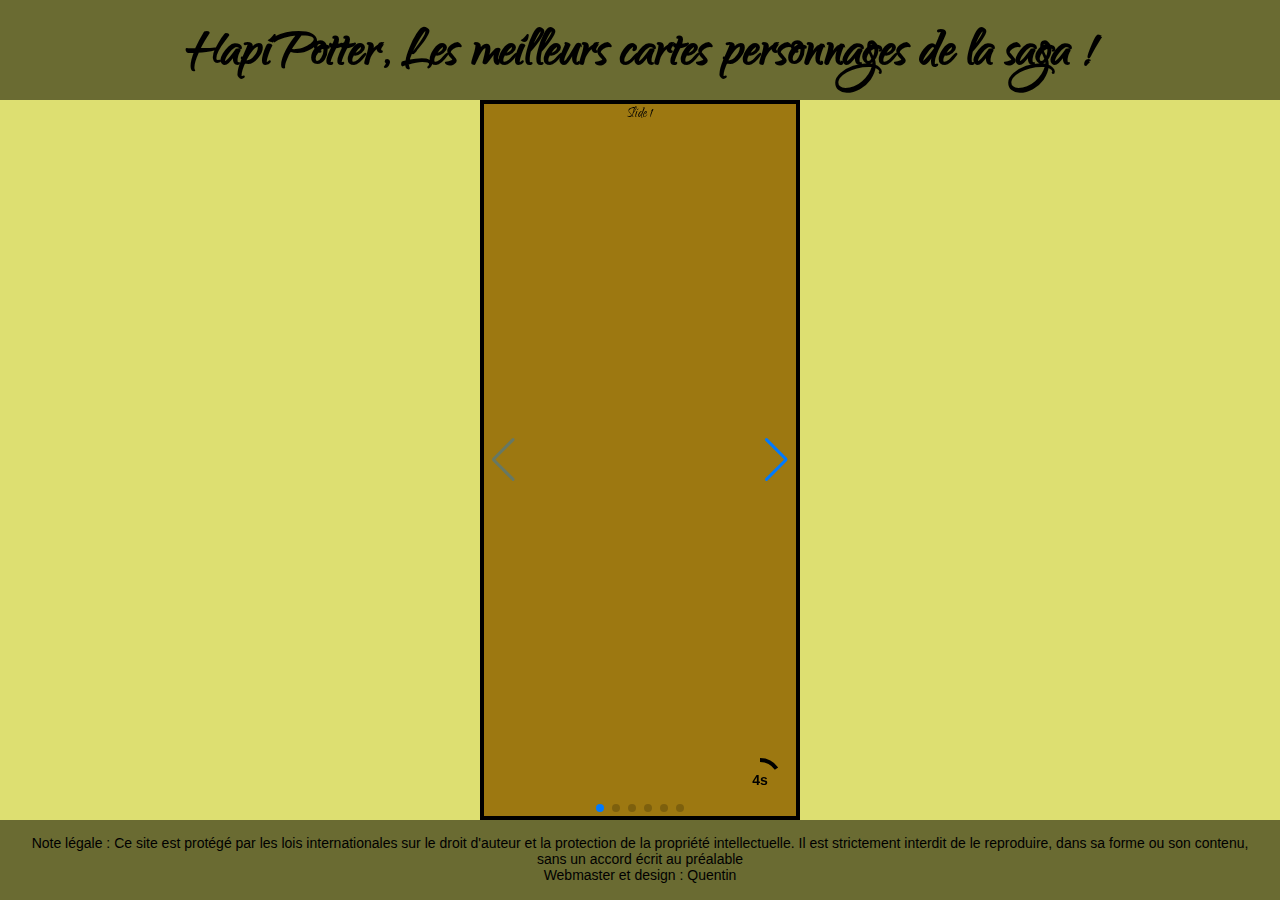
<file: Javascriptex3/index3.html>
<html>
        <head>
            <meta charset="utf-8">
            <meta name="viewport" content="width=device-width, initial-scale=1, minimum-scale=1, maximum-scale=1" />
            <title>HapiPotter</title>
            <link rel="icon" href="" />
            <link rel="stylesheet" href="StyleJava2.css">
            <link rel="stylesheet" href="https://cdn.jsdelivr.net/npm/swiper@11/swiper-bundle.min.css" />
            <link href="https://fonts.googleapis.com/css2?family=Qwigley&display=swap" rel="stylesheet">
        </head>
<body>
    <header>
        <h1>HapiPotter, Les meilleurs cartes personnages de la saga !</h1>
    </header>

    <div class="swiper mySwiper">
        <div class="swiper-wrapper">
          <div class="swiper-slide" id="Voldemort">Slide 1</div>
          <div class="swiper-slide" id="Fool">Slide 2</div>
          <div class="swiper-slide" id="Crazy">Slide 3</div>
          <div class="swiper-slide" id="Babos">Slide 4</div>
          <div class="swiper-slide" id="BaldQuirrel">Slide 5</div>
          <div class="swiper-slide" id="Crabe">Slide 6</div>
        </div>
        <div class="swiper-button-next"></div>
        <div class="swiper-button-prev"></div>
        <div class="swiper-pagination"></div>
        <div class="autoplay-progress">
          <svg viewBox="0 0 48 48">
            <circle cx="24" cy="24" r="20"></circle>
          </svg>
          <span></span>
        </div>
      </div>
      <footer>
        <p>Note légale : Ce site est protégé par les lois internationales sur le droit d'auteur et la protection de la propriété intellectuelle. Il est strictement interdit de le reproduire, dans sa forme ou son contenu, sans un accord écrit au préalable</p>
        <p>Webmaster et design : Quentin </p>
      </footer>
<script src="https://cdn.jsdelivr.net/npm/swiper@11/swiper-bundle.min.js"></script>
<script src="main3.js"></script>
</body>
</file>
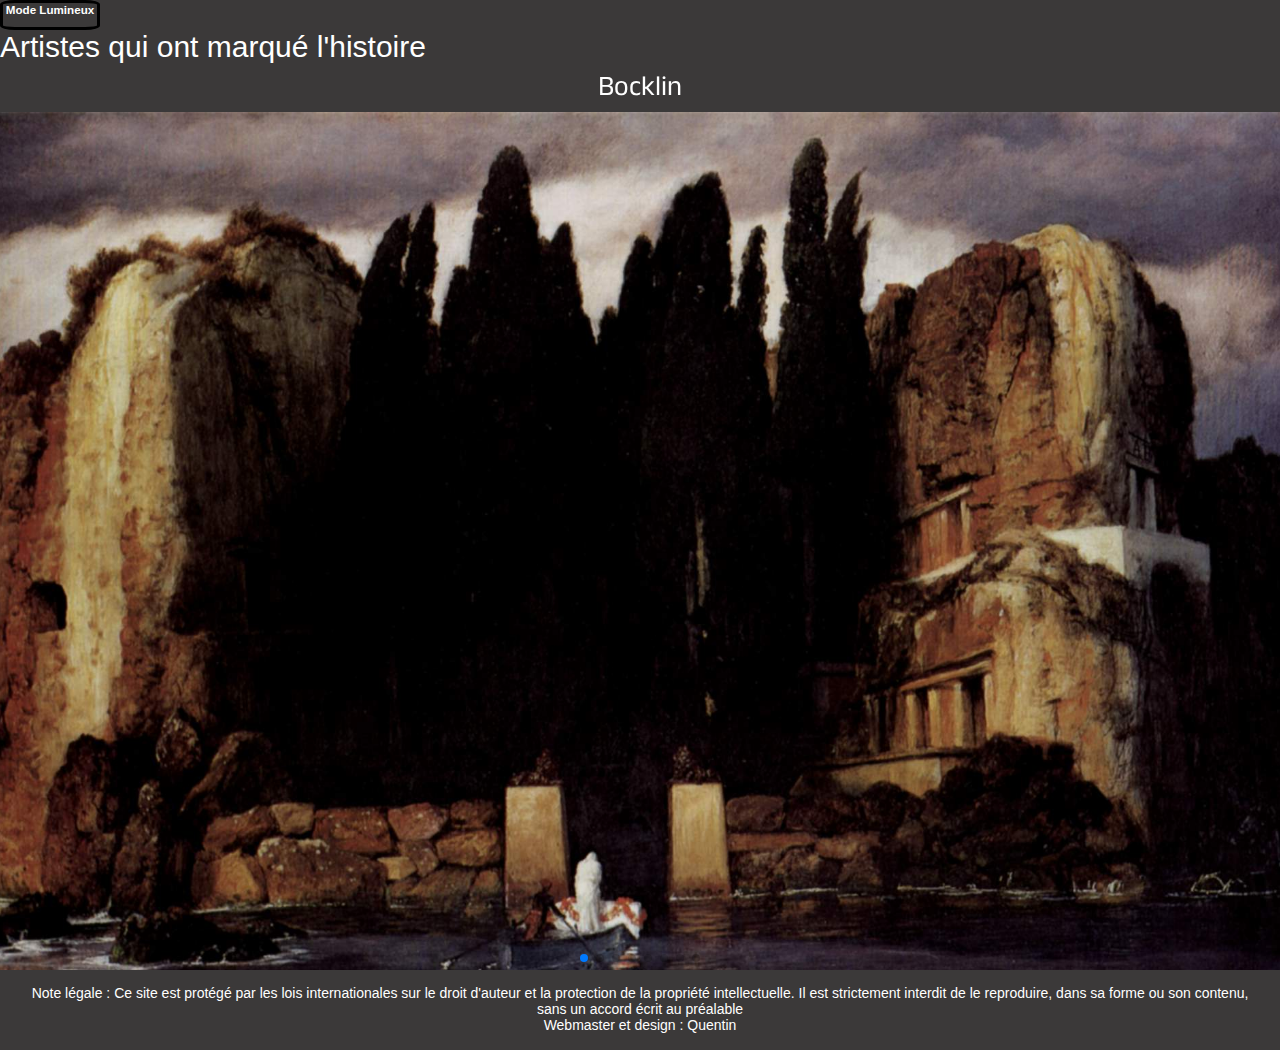
<file: JavaScriptexex2/index2.html>
<html>
        <head>
            <meta charset="utf-8">
            <meta name="viewport" content="width=device-width, initial-scale=1, minimum-scale=1, maximum-scale=1" />
            <title>ArtFire</title>
            <link rel="icon" href="" />
            <link rel="stylesheet" href="StyleJava.css">
            <link rel="stylesheet" href="https://cdn.jsdelivr.net/npm/swiper@11/swiper-bundle.min.css" />
            <link href="https://fonts.googleapis.com/css2?family=Anek+Telugu:wght@100..800&display=swap" rel="stylesheet">
        </head>
    <body class="Dark">
    <header>
    
    </header>    
    <h5 id="Mode">Mode Lumineux</h5>
    <p class="Dark" id="Alien">Artistes qui ont marqué l'histoire</p>

    <div class="swiper mySwiper">
        <div class="swiper-wrapper">
          <div class="swiper-slide"class="Dark">Bocklin <img src="IledesMorts.jpg" alt=""></div>
          <div class="swiper-slide">Giger <img src="TableauGiger.jpg" alt=""></div>
          <div class="swiper-slide">Rembrant <img src="Rembrant.webp" alt=""></div>
          <div class="swiper-slide">Van Gogh <img src="Van gogh.jpg" alt=""></div>
          <div class="swiper-slide">Leonard de Vinci <img src="Leonard De Vinci.jpg" alt=""></div>
          <div class="swiper-slide">Michel Ange <img src="Michel Ange.jpg" alt=""></div>
          <div class="swiper-slide">John Martin <img src="John Martin.jfif" alt=""></div>   
          <div class="swiper-slide">Hokusai<img src="Hokusai.jpg" alt=""></div>
        </div>
        <div class="swiper-pagination"></div>
    </div>
    <footer class="Dark">
        <p>Note légale : Ce site est protégé par les lois internationales sur le droit d'auteur et la protection de la propriété intellectuelle. Il est strictement interdit de le reproduire, dans sa forme ou son contenu, sans un accord écrit au préalable</p>
        <p>Webmaster et design : Quentin </p>
    </footer>
    <script src="https://cdn.jsdelivr.net/npm/swiper@11/swiper-bundle.min.js"></script>
    <script src="main2.js"></script>
    </body>
</file>
<file: Javascriptex3/StyleJava2.css>
*{
    box-sizing: border-box;
    margin: 0;
    padding: 0;
}

  html,
  body {
    position: relative;
    height: 100%;
  }

  body {
    background: #dddf71;
    font-family: Helvetica Neue, Helvetica, Arial, sans-serif;
    font-size: 14px;
    color: #000;
    margin: 0;
    padding: 0;
  }

  header{
    height: 100px;
    width: 100%; 
    text-align: center;
    padding: 15px;
    background: #6a6b32;
    font-family: "Qwigley";
    font-weight: 200;
    font-size: 32;
    font-style: normal;
  }

  .swiper {
    width: 25%;
    height: 80%;
    stroke: #000000; 
    background: rgba(153, 110, 2, 0.726);
  }

  .swiper-slide {
    text-align: center;
    font-size: 20px;
    background: rgba(151, 112, 13, 0.726);
    display: flex;
    justify-content: center;
    align-items: center;
    font-family: "Qwigley", cursive;
    font-weight: 400;
    font-size: larger;
    font-style: normal;
    stroke: #000000; 
    border: #000 solid 4px;
    width: 20%;
    height: 80%;  
  }
  .swiper-slide h1 {
    font-size: 45;
    text-decoration: underline;
    
  }

  .swiper-slide img {
    display: block;
    width: 100%;
    height: 80%;
    object-fit: contain;
    stroke: #000000; 
  }

  .swiper-slide p {
font-size: 40;
  }

  .autoplay-progress {
    position: absolute;
    right: 16px;
    bottom: 16px;
    z-index: 10;
    width: 48px;
    height: 48px;
    display: flex;
    align-items: center;
    justify-content: center;
    font-weight: bold;
    stroke: #000000; 
  }

  .autoplay-progress svg {
    --progress: 0;
    position: absolute;
    left: 0;
    top: 0px;
    z-index: 10;
    width: 100%;
    height: 100%;
    stroke-width: 4px;
    stroke: #000000; 
    fill: none;
    stroke-dashoffset: calc(125.6px * (1 - var(--progress)));
    stroke-dasharray: 125.6;
    transform: rotate(-90deg);
  }

  footer{
    height: 80px;
    width: 100%; 
    text-align: center;
    padding: 15px;
    background: #6a6b32;
  }
</file>
<file: JavaScriptexex2/StyleJava.css>
*{
    box-sizing: border-box;
    margin: 0;
    padding: 0;
}

body {
    position: relative;
    height: 100%;
  }

  body {
    background: #ffffff;
    font-family: Helvetica Neue, Helvetica, Arial, sans-serif;
    font-size: 14px;
    color: #000;
    margin: 0;
    padding: 0;
  }

  .swiper {
    width: 100%;
    height: 100%;
  }

  .swiper-slide {
    text-align: center;
    font-size: 28px;
    display: flex;
    justify-content: center;
    align-items: center;
    font-family:  "Anek Telugu", sans-serif;
  }

  .swiper-slide img {
    display: block;
    width: 100%;
    height: 100%;
    object-fit: cover;
  }

.light{
    background-color: rgb(224, 215, 215);
    color: #000000;
}


.Dark{
    background-color: rgb(59, 57, 57);
    color: #ffffff;
}

#Mode{
    height: 30px;
    width: 100px;
    border: 3px solid black;
    border-radius: 15%;
    text-align: center;
}

#Alien{
    text-align: start;
    font-size: 30;
    object-position: center;
    height: 40px;
    width: 520px;
}

footer{
    height: 80px;
    width: 100%; 
    text-align: center;
    padding: 15px;

}
</file>
